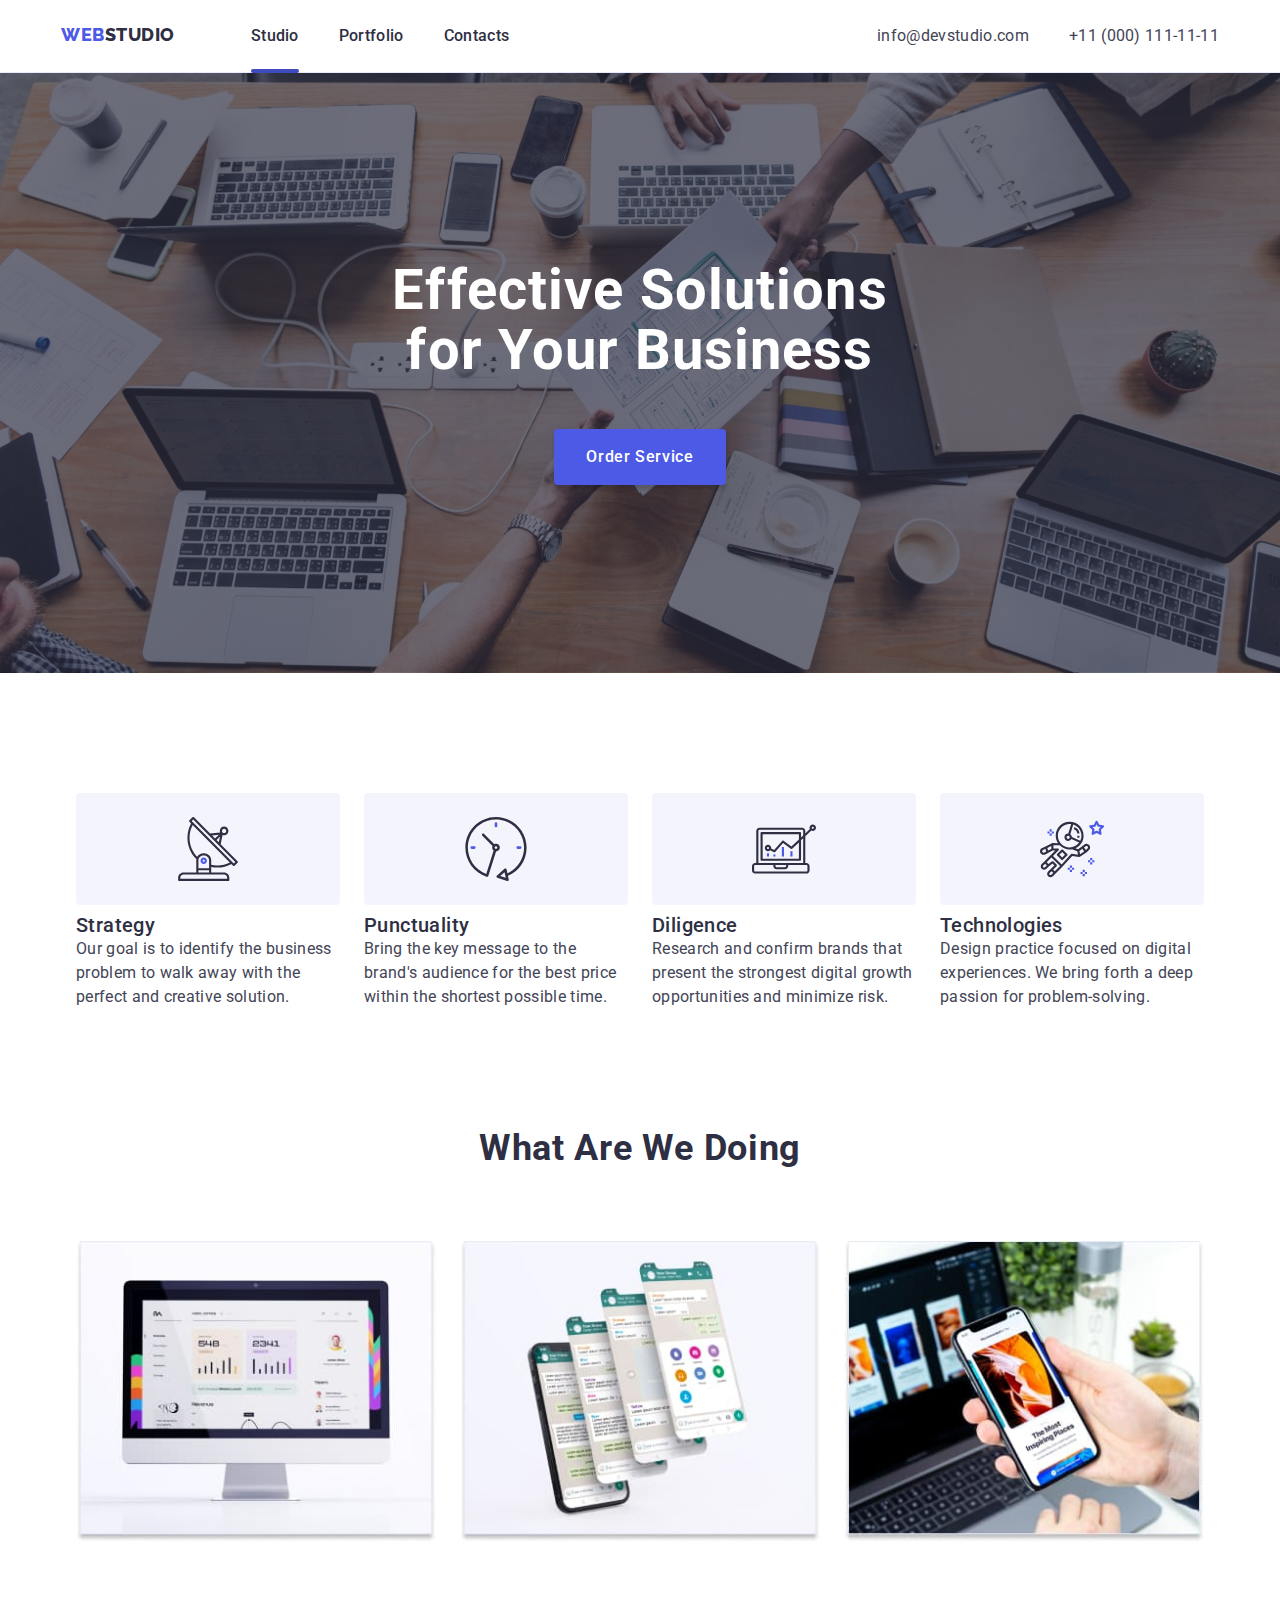
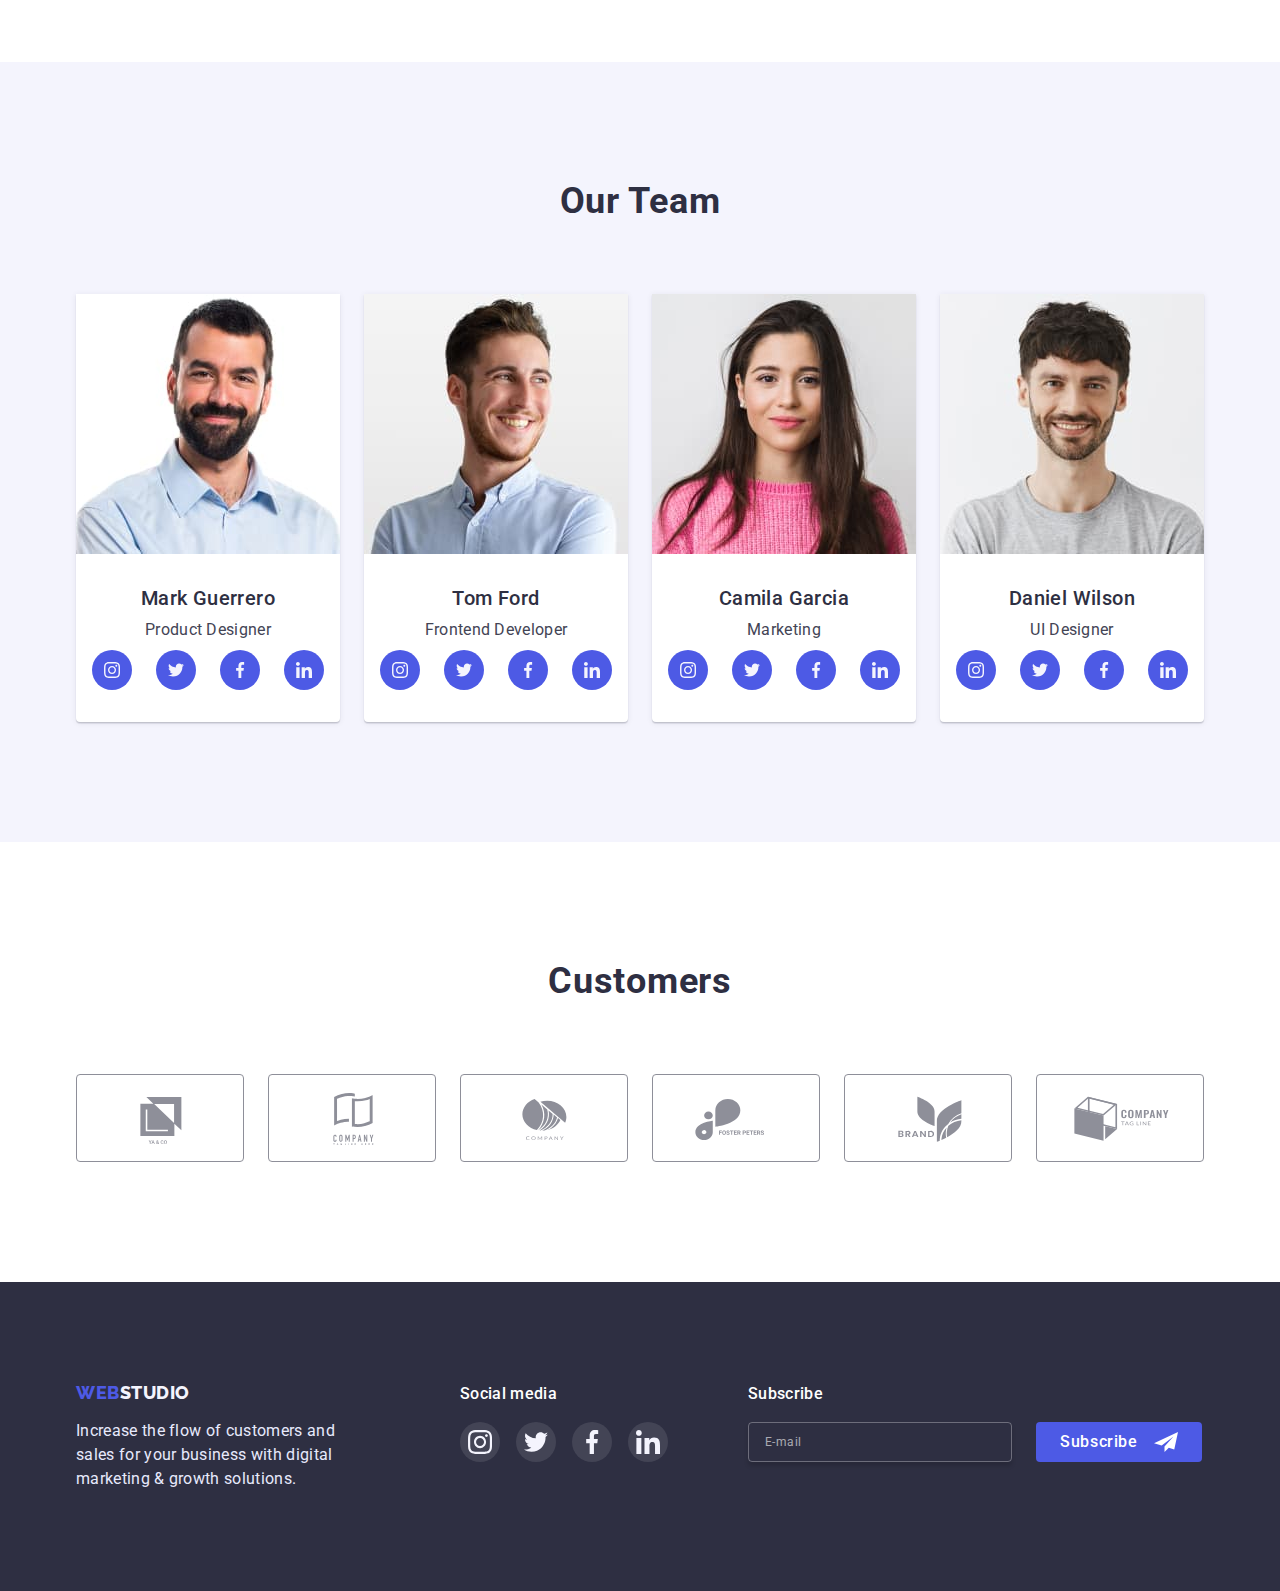
<file: index.html>
<!DOCTYPE html>
<html lang="en">
  <head>
    <meta charset="UTF-8" />
    <meta http-equiv="X-UA-Compatible" content="IE=edge" />
    <meta name="viewport" content="width=device-width, initial-scale=1.0" />
    <link rel="preconnect" href="https://fonts.googleapis.com" />
    <link rel="preconnect" href="https://fonts.gstatic.com" crossorigin />
    <link
      href="https://fonts.googleapis.com/css2?family=Raleway:wght@800&family=Roboto:wght@400;500;700;900&display=swap"
      rel="stylesheet"
    />
    <link
      rel="stylesheet"
      href="https://cdn.jsdelivr.net/npm/modern-normalize@1.1/modern-normalize.min.css"
    />
    <link rel="stylesheet" href="./css/styles.css" />
    <title>Webstudio</title>
  </head>
  <body>
    <header class="header">
      <div class="conteiner header-conteiner">
        <nav class="header-nav">
          <a href="./index.html" class="logo link"
            >Web<span class="part-logo">Studio</span></a
          >
          <ul class="header-list list">
            <li class="header-item">
              <a class="header-link link active-page" href="./index.html"
                >Studio</a
              >
            </li>
            <li class="header-item">
              <a class="header-link link" href="./portfolio.html">Portfolio</a>
            </li>
            <li class="header-item">
              <a class="header-link link" href="">Contacts</a>
            </li>
          </ul>
        </nav>
        <address class="address">
          <ul class="address-list list">
            <li class="address-item">
              <a class="address-link link" href="mailto:info@devstudio.com"
                >info@devstudio.com</a
              >
            </li>
            <li class="address-item">
              <a class="address-link link" href="tel:+110001111111"
                >+11 (000) 111-11-11</a
              >
            </li>
          </ul>
        </address>
      </div>
    </header>
    <main>
      <section class="hero">
        <div class="conteiner hero-contriner">
          <h1 class="hero-title">Effective Solutions for Your Business</h1>
          <button class="hero-btn" type="button" data-modal-open>
            Order Service
          </button>
        </div>
      </section>
      <section class="description">
        <div class="conteiner">
          <h2 class="description-title" hidden>Description</h2>
          <ul class="description-list list">
            <li class="description-item">
              <div class="box-icon-description">
                <svg class="icon-description">
                  <use href="./images/icons.svg#icon-antenna"></use>
                </svg>
              </div>
              <h3 class="description-title title">Strategy</h3>
              <p class="description-text text">
                Our goal is to identify the business problem to walk away with
                the perfect and creative solution.
              </p>
            </li>
            <li class="description-item">
              <div class="box-icon-description">
                <svg class="icon-description">
                  <use href="./images/icons.svg#icon-clock"></use>
                </svg>
              </div>
              <h3 class="description-title title">Punctuality</h3>
              <p class="description-text text">
                Bring the key message to the brand's audience for the best price
                within the shortest possible time.
              </p>
            </li>
            <li class="description-item">
              <div class="box-icon-description">
                <svg class="icon-description">
                  <use href="./images/icons.svg#icon-diagram"></use>
                </svg>
              </div>
              <h3 class="description-title title">Diligence</h3>
              <p class="description-text text">
                Research and confirm brands that present the strongest digital
                growth opportunities and minimize risk.
              </p>
            </li>
            <li class="description-item">
              <div class="box-icon-description">
                <svg class="icon-description">
                  <use href="./images/icons.svg#icon-astronaut"></use>
                </svg>
              </div>
              <h3 class="description-title title">Technologies</h3>
              <p class="description-text text">
                Design practice focused on digital experiences. We bring forth a
                deep passion for problem-solving.
              </p>
            </li>
          </ul>
        </div>
      </section>
      <section class="about">
        <div class="conteiner">
          <h2 class="about-title">What are we doing</h2>
          <ul class="about-list list">
            <li class="about-item">
              <img
                src="./images/monitor.jpg"
                alt="computer monitor with statistics image"
                width="360"
              />
            </li>
            <li class="about-item">
              <img
                src="./images/smartphone.jpg"
                alt="smartphone with chat tabs open"
                width="360"
              />
            </li>
            <li class="about-item">
              <img
                src="./images/smartphone_laptop.jpg"
                alt="smartphone and laptop"
                width="360"
              />
            </li>
          </ul>
        </div>
      </section>
      <section class="team">
        <div class="conteiner">
          <h2 class="team-title">Our Team</h2>
          <ul class="teame-list list">
            <li class="team-item">
              <img
                src="./images/mark_guerrero.jpg"
                alt="Product designer Mark Guerrero"
                width="264"
              />
              <div class="card">
                <h3 class="team-item-title title">Mark Guerrero</h3>
                <p class="team-item-text text">Product Designer</p>
                <ul class="list-icon list">
                  <li class="team-card-icon">
                    <a href="" class="team-icon-link">
                      <svg class="icon-team">
                        <use href="./images/icons.svg#icon-instagram"></use>
                      </svg>
                    </a>
                  </li>
                  <li class="team-card-icon">
                    <a href="" class="team-icon-link">
                      <svg class="icon-team">
                        <use href="./images/icons.svg#icon-twitter"></use>
                      </svg>
                    </a>
                  </li>
                  <li class="team-card-icon">
                    <a href="" class="team-icon-link">
                      <svg class="icon-team">
                        <use href="./images/icons.svg#icon-facebook"></use>
                      </svg>
                    </a>
                  </li>
                  <li class="team-card-icon">
                    <a href="" class="team-icon-link">
                      <svg class="icon-team">
                        <use href="./images/icons.svg#icon-linkedin"></use>
                      </svg>
                    </a>
                  </li>
                </ul>
              </div>
            </li>
            <li class="team-item">
              <img
                src="./images/tom_ford.jpg"
                alt="Frontend developer Tom Ford"
                width="264"
              />
              <div class="card">
                <h3 class="team-item-title title">Tom Ford</h3>
                <p class="team-item-text text">Frontend Developer</p>
                <ul class="list-icon list">
                  <li class="team-card-icon">
                    <a href="" class="team-icon-link">
                      <svg class="icon-team">
                        <use href="./images/icons.svg#icon-instagram"></use>
                      </svg>
                    </a>
                  </li>
                  <li class="team-card-icon">
                    <a href="" class="team-icon-link">
                      <svg class="icon-team">
                        <use href="./images/icons.svg#icon-twitter"></use>
                      </svg>
                    </a>
                  </li>
                  <li class="team-card-icon">
                    <a href="" class="team-icon-link">
                      <svg class="icon-team">
                        <use href="./images/icons.svg#icon-facebook"></use>
                      </svg>
                    </a>
                  </li>
                  <li class="team-card-icon">
                    <a href="" class="team-icon-link">
                      <svg class="icon-team">
                        <use href="./images/icons.svg#icon-linkedin"></use>
                      </svg>
                    </a>
                  </li>
                </ul>
              </div>
            </li>
            <li class="team-item">
              <img
                src="./images/camila_garcia.jpg"
                alt="Marketing Camila Garcia"
                width="264"
              />
              <div class="card">
                <h3 class="team-item-title title">Camila Garcia</h3>
                <p class="team-item-text text">Marketing</p>
                <ul class="list-icon list">
                  <li class="team-card-icon">
                    <a href="" class="team-icon-link">
                      <svg class="icon-team">
                        <use href="./images/icons.svg#icon-instagram"></use>
                      </svg>
                    </a>
                  </li>
                  <li class="team-card-icon">
                    <a href="" class="team-icon-link">
                      <svg class="icon-team">
                        <use href="./images/icons.svg#icon-twitter"></use>
                      </svg>
                    </a>
                  </li>
                  <li class="team-card-icon">
                    <a href="" class="team-icon-link">
                      <svg class="icon-team">
                        <use href="./images/icons.svg#icon-facebook"></use>
                      </svg>
                    </a>
                  </li>
                  <li class="team-card-icon">
                    <a href="" class="team-icon-link">
                      <svg class="icon-team">
                        <use href="./images/icons.svg#icon-linkedin"></use>
                      </svg>
                    </a>
                  </li>
                </ul>
              </div>
            </li>
            <li class="team-item">
              <img
                src="./images/daniel_wilson.jpg"
                alt="UI designer Daniel Wilson"
                width="264"
              />
              <div class="card">
                <h3 class="team-item-title title">Daniel Wilson</h3>
                <p class="team-item-text text">UI Designer</p>
                <ul class="list-icon list">
                  <li class="team-card-icon">
                    <a href="" class="team-icon-link">
                      <svg class="icon-team">
                        <use href="./images/icons.svg#icon-instagram"></use>
                      </svg>
                    </a>
                  </li>
                  <li class="team-card-icon">
                    <a href="" class="team-icon-link">
                      <svg class="icon-team">
                        <use href="./images/icons.svg#icon-twitter"></use>
                      </svg>
                    </a>
                  </li>
                  <li class="team-card-icon">
                    <a href="" class="team-icon-link">
                      <svg class="icon-team">
                        <use href="./images/icons.svg#icon-facebook"></use>
                      </svg>
                    </a>
                  </li>
                  <li class="team-card-icon">
                    <a href="" class="team-icon-link">
                      <svg class="icon-team">
                        <use href="./images/icons.svg#icon-linkedin"></use>
                      </svg>
                    </a>
                  </li>
                </ul>
              </div>
            </li>
          </ul>
        </div>
      </section>
      <section class="customers">
        <div class="customers-conteiner conteiner">
          <h2 class="customers-title">Customers</h2>
          <ul class="customers-list list">
            <li class="customers-item">
              <a href="" class="icon-link-customer link">
                <svg class="icon-customers">
                  <use href="./images/icons.svg#icon-ya-co"></use>
                </svg>
              </a>
            </li>
            <li class="customers-item">
              <a href="" class="icon-link-customer link">
                <svg class="icon-customers">
                  <use href="./images/icons.svg#icon-taglinehere"></use>
                </svg>
              </a>
            </li>
            <li class="customers-item">
              <a href="" class="icon-link-customer link">
                <svg class="icon-customers">
                  <use href="./images/icons.svg#icon-company"></use>
                </svg>
              </a>
            </li>
            <li class="customers-item">
              <a href="" class="icon-link-customer link">
                <svg class="icon-customers">
                  <use href="./images/icons.svg#icon-foster-peters"></use>
                </svg>
              </a>
            </li>
            <li class="customers-item">
              <a href="" class="icon-link-customer link">
                <svg class="icon-customers">
                  <use href="./images/icons.svg#icon-brand"></use>
                </svg>
              </a>
            </li>
            <li class="customers-item">
              <a href="" class="icon-link-customer link">
                <svg class="icon-customers">
                  <use href="./images/icons.svg#icon-tag-line"></use>
                </svg>
              </a>
            </li>
          </ul>
        </div>
      </section>
    </main>
    <footer class="footer">
      <div class="footer-conteiner conteiner">
        <div class="footer-conteiner-text">
          <a href="./index.html" class="logo link"
            >Web<span class="footer-part-logo">Studio</span></a
          >
          <p class="footer-text text">
            Increase the flow of customers and sales for your business with
            digital marketing & growth solutions.
          </p>
        </div>
        <div class="conteiner-footer-social">
          <h4 class="footer-media-title">Social media</h4>
          <ul class="footer-list list">
            <li>
              <a href="" class="footer-icon-link">
                <svg class="icon-footer">
                  <use href="./images/icons.svg#icon-instagram"></use>
                </svg>
              </a>
            </li>
            <li>
              <a href="" class="footer-icon-link">
                <svg class="icon-footer">
                  <use href="./images/icons.svg#icon-twitter"></use>
                </svg>
              </a>
            </li>
            <li>
              <a href="" class="footer-icon-link">
                <svg class="icon-footer">
                  <use href="./images/icons.svg#icon-facebook"></use>
                </svg>
              </a>
            </li>
            <li>
              <a href="" class="footer-icon-link">
                <svg class="icon-footer">
                  <use href="./images/icons.svg#icon-linkedin"></use>
                </svg>
              </a>
            </li>
          </ul>
        </div>
        <div class="subscribe-footer">
          <h4 class="subscribe-title footer-media-title">Subscribe</h4>
          <form class="subscribe-form">
            <label for="user-email-subscribe" class="visually-hidden"
              >E-mail</label
            >
            <input
              type="email"
              id="user-email-subscribe"
              name="user-email-for-subscribe"
              class="input-modal-footer"
              placeholder="E-mail"
            />
            <button type="submit" class="modal-button-footer btn">
              Subscribe
              <svg class="icon-subscribe-footer">
                <use href="./images/icons.svg#icon-fly"></use>
              </svg>
            </button>
          </form>
        </div>
      </div>
    </footer>

    <div class="backdrop is-hidden" data-modal>
      <div class="modal">
        <button type="button" class="button-backdrop" data-modal-close>
          <svg class="icon-backdrop">
            <use href="./images/icons.svg#icon-cross"></use>
          </svg>
        </button>
        <p class="modal-title">Leave your contacts and we will call you back</p>
        <form class="form-modal">
          <div class="label-wrap">
            <label for="user-name" class="label-text-modal">Name</label>
            <div class="icon-wrap">
              <input
                type="text"
                id="user-name"
                name="user-name"
                class="input-modal"
              />
              <svg class="icon-modal">
                <use href="./images/icons.svg#icon-people"></use>
              </svg>
            </div>
          </div>
          <div class="label-wrap">
            <label for="user-phone" class="label-text-modal">Phone</label>
            <div class="icon-wrap">
              <input
                type="tel"
                id="user-phone"
                name="user-phone"
                class="input-modal"
              />
              <svg class="icon-modal">
                <use href="./images/icons.svg#icon-phone"></use>
              </svg>
            </div>
          </div>
          <div class="label-wrap">
            <label for="user-email" class="label-text-modal">Email</label>
            <div class="icon-wrap">
              <input
                type="email"
                id="user-email"
                name="user-email"
                class="input-modal"
              />
              <svg class="icon-modal">
                <use href="./images/icons.svg#icon-email"></use>
              </svg>
            </div>
          </div>
          <div class="label-wrap">
            <label for="user-comment" class="label-text-modal">Comment</label>
            <textarea
              name="user-comment"
              id="user-comment"
              class="textarea-modal"
              placeholder="Text input"
            ></textarea>
          </div>
          <div class="label-wrap">
            <input
              type="checkbox"
              id="police"
              name="privacy-policy"
              class="checkbox-modal visually-hidden"
            />
            <label for="police" class="label-text-modal check-text">
              <span class="span-icon-modal">
                <svg class="icon-check-modal">
                  <use href="./images/icons.svg#icon-check-mark"></use>
                </svg>
              </span>
              <span class="label-part-modal"
                >I accept the terms and conditions of the</span
              >
              <a href="" class="link-check-modal"> Privacy Policy</a>
            </label>
          </div>

          <button type="submit" class="modal-button btn">Send</button>
        </form>
      </div>
    </div>

    <script src="./js/modal.js"></script>
  </body>
</html>
</file>
<file: css/styles.css>
:root {

    /**---------logo----------------**/
    --logo-color : #4D5AE5;
    --logo-first-color:#2E2F42;
    --last-logo-color : #F4F4FD;

    /**---------link----------------**/
    --address-link-color : #434455;
    --active-link-color :#404BBF;

    /**---------background----------------**/
    --background-color : #2E2F42;
    --second-background-color:#F4F4FD;

    /**---------title-text----------------**/
    --first-title-color : #ffffff;
    --main-color: #434455;
    --second-main-color:#2E2F42;
    --footer-text-color: #E7E9FC;

    /**---------button----------------**/
    --active-btn-color : #404BBF;
    --hero-btn-color : #4D5AE5;
    --text-btn-color :#FFFFFF ;
    --first-port-btn-color: #F4F4FD;
    --text-port-btn-color: #4D5AE5;
}

body {
    font-family: 'Roboto', sans-serif;
    color: var(--main-color);
}

p,
h1,
h2,
h3,
h4,
h5,
h6 {
    margin: 0;
}

ul {
    padding-left: 0;
    margin: 0;
}

img {
    display: block;
}


.conteiner {
width: 1158px;
margin: 0 auto;
padding-left: 15px;
padding-right: 15px;
}

section {
    padding-bottom: 120px;
    padding-top: 120px;
}

.logo {
font-family: 'Raleway', sans-serif;
    font-weight: 800;
    font-size: 18px;
    line-height: 1.17;
    letter-spacing: 0.03em;
    color: var(--logo-color);
    text-transform: uppercase;
}

.link {
    text-decoration: none;
}

.list {
    list-style: none;
}

.title {
font-weight: 500;
    font-size: 20px;
    line-height: 1.2;
    letter-spacing: 0.02em;
    color: var(--second-main-color);
}

.visually-hidden {
    position: absolute;
    width: 1px;
    height: 1px;
    margin: -1px;
    border: 0;
    padding: 0;

    white-space: nowrap;
    clip-path: inset(100%);
    clip: rect(0 0 0 0);
    overflow: hidden;
}

.text {
    font-size: 16px;
        line-height: 1.5;
        letter-spacing: 0.02em;
        color: var(--main-color);
}

.link:is(:hover, :focus) {
    color: var(--active-link-color);
}

.hero-btn:is(:hover, :focus) {
    background-color:var(--active-btn-color) ;
}


.btn:is(:hover, :focus) {
    color : var(--text-btn-color);
    background-color: var(--active-btn-color);    
    box-shadow: 0px 3px 1px rgba(0, 0, 0, 0.1), 0px 2px 1px rgba(0, 0, 0, 0.08), 0px 2px 2px rgba(0, 0, 0, 0.12);
    border-color:var(--active-btn-color) ;
}

.sort-item:is(:hover, :focus) {
    box-shadow: 0px 1px 6px rgba(46, 47, 66, 0.08), 0px 1px 1px rgba(46, 47, 66, 0.16), 0px 2px 1px rgba(46, 47, 66, 0.08);

}

.active-page::after {
content:'';
width: 100%;
height: 4px;
display: block;
margin: 0;
padding: 0;
background-color: var(--active-link-color);
border-radius: 2px;
position: absolute;
top:45px;
}



/**------------------HEADER------------------**/

.header-item{
    position: relative;
}

.header {
border-bottom: 1px solid #E7E9FC;
}

.header-conteiner {
    display: flex;
    align-items: center;
    padding: 24px 0;
}

.logo{
transition: color 250ms cubic-bezier(0.4, 0, 0.2, 1);
}

.part-logo {
    color: var(--logo-first-color);
}

.header-nav {
display: flex;
}

.header-list {
    display: flex;
    margin-left: 76px;
    gap: 40px;
}

.header-link {
        font-weight: 500;
        font-size: 16px;
        line-height: 1.5;
        letter-spacing: 0.02em;
        color: var(--second-main-color) ;
        transition: color 250ms cubic-bezier(0.4, 0, 0.2, 1);
}

.address-link {
        font-weight: 400;
        font-size: 16px;
        line-height: 1.5;
        letter-spacing: 0.02em;
        color: var(--address-link-color);
        transition: color 250ms cubic-bezier(0.4, 0, 0.2, 1);
}

.address {
    font-style: normal;
    margin-left: auto;
}

.address-list {
display: flex;
gap: 40px;
}


/**------------------HERO------------------**/

.hero {
    background: var(--background-color);
    padding: 188px 0;
    max-width: 1440px;
    margin-left: auto;
    margin-right: auto;
    background-image: linear-gradient( to bottom ,rgba(46, 47, 66, 0.7),rgba(46, 47, 66, 0.7)), url(../images/people-office.jpg);
    background-position: center;
    background-size: cover;
}


.hero-contriner {
    display: flex;
    flex-direction: column;
    align-items: center;
}

.hero-title {
    font-size: 56px;
    line-height: 1.07;
    text-align: center;
    letter-spacing: 0.02em;
    color: var(--first-title-color);
    max-width: 496px;
margin-bottom: 48px;
}

.hero-btn {
    font-family: inherit;
    font-weight: 500;
    font-size: 16px;
    line-height: 1.5;
    letter-spacing: 0.04em; 
    align-items: center;
    color: var(--text-btn-color);
    background: var(--hero-btn-color);
    cursor: pointer;
    padding: 16px 32px;
    border-radius: 4px;
    border: 0px;
    box-shadow: 0px 4px 4px rgba(0, 0, 0, 0.15);
    transition: background-color 250ms cubic-bezier(0.4, 0, 0.2, 1);
}

/**------------------DESCRIPTION------------------**/

.description {
    padding-bottom: 0;
}

.description-list {
    display: flex;
    gap: 24px;
}

.description-item {
max-width: 264px;
}

.box-icon-description {
    width: 264px;
    height: 112px;
    background: #F4F4FD;
    border-radius: 4px;
    display: flex;
    justify-content: center;
    align-items: center;
    margin-bottom: 8px;
}

.icon-description {
    width: 64px;
    height: 64px;

}

/**------------------ABOUT------------------**/

.about-title {
    font-size: 36px;
        line-height: 1.11;
        letter-spacing: 0.02em;
        text-transform: capitalize;
        text-align: center;
        color: var(--second-main-color);
        margin-bottom: 72px;
}

.about-list {
    display: flex;
    gap: 24px;
}

/**------------------TEAM------------------**/

.team {
    background: var(--second-background-color);
}

.team-title {
    font-size: 36px;
        line-height: 1.11;
        letter-spacing: 0.02em;
        text-transform: capitalize;
        text-align: center;
        color: var(--second-main-color);
        margin-bottom: 72px;
}

.team-item-title {
text-align: center;
margin-bottom: 8px;
}

.team-item-text {
text-align: center;
margin-bottom: 8px;
}

.card {
    padding: 32px 16px;
}

.teame-list {
display: flex;
gap: 24px;
}

.team-item {
background: #FFFFFF;
    box-shadow: 0px 1px 6px rgba(46, 47, 66, 0.08),
        0px 1px 1px rgba(46, 47, 66, 0.16),
        0px 2px 1px rgba(46, 47, 66, 0.08);
    border-radius: 0px 0px 4px 4px;
}

.list-icon {
    display: flex;
    gap: 24px;
}

.icon-team {
    width: 16px;
    height: 16px;
}

.team-icon-link{
    width: 40px;
    height: 40px;
    background: #4D5AE5;
    border-radius: 50%;
    display: flex;
    align-items: center;
    justify-content: center;
    transition: background-color 250ms cubic-bezier(0.4, 0, 0.2, 1);
}

.team-icon-link:is(:hover, :focus)
{
    background: var(--active-link-color);
}

/**------------------CUSTOMER------------------**/

.customers-list {
    display: flex;
    gap: 24px;
}


.icon-customers{
width: 104px;
height: 56px;
fill: currentColor;
transition: color 250ms cubic-bezier(0.4, 0, 0.2, 1);
}


.icon-link-customer{
border: 1px solid #8E8F99;
border-radius: 4px;
width: 168px;
height: 88px;
display: flex;
align-items: center;
justify-content: center;
color: #8E8F99;
transition: border-color 250ms cubic-bezier(0.4, 0, 0.2, 1);
}

.icon-link-customer:is(:hover, :focus){
border-color: #404BBF;
}

.customers-title {
font-size: 36px;
line-height: 1.11;
text-align: center;
letter-spacing: 0.02em;
text-transform: capitalize;
color: var(--second-main-color);
margin-bottom: 72px;
}

/**------------------FOOTER------------------**/

.footer {
background: var(--background-color);
padding: 100px 0;
}

.footer-conteiner {
display: flex;
}

.footer-conteiner-text{
margin-right: 120px;
}

.footer-media-title{
font-weight: 500;
    font-size: 16px;
    line-height: 1.5;
    letter-spacing: 0.02em;
    color: #FFFFFF;
    margin-bottom: 16px;
}

.footer-text {
        color: var(--footer-text-color);
        max-width: 264px;
        margin-top: 16px;
}

.footer-part-logo {
color: var(--last-logo-color) ;
}

.footer-list{
    display: flex;
    gap: 16px;
}

.footer-icon-link{
width: 40px;
    height: 40px;
    background:rgba(255, 255, 255, 0.1);
    border-radius: 50%;
    display: flex;
    align-items: center;
    justify-content: center;
    transition: background-color 250ms cubic-bezier(0.4, 0, 0.2, 1);
}

.icon-footer{
    width: 24px;
    height: 24px;
}

.footer-icon-link:is(:hover, :focus) {
background: #31D0AA;
}

.input-modal-footer {
    width: 264px;
    height: 40px;
    padding-left: 16px;
    padding-right: 16px;
    border: 1px solid rgba(255, 255, 255, 0.3);
    box-shadow:0px 4px 4px rgba(0, 0, 0, 0.15);
    border-radius: 4px;
    background-color: transparent;
    outline: transparent;
    font-size: 12px;
    letter-spacing: 0.04em;
    color: #FFFFFF;
    transition: border-color 250ms cubic-bezier(0.4, 0, 0.2, 1);
}

.input-modal-footer::placeholder{
font-size: 12px;
letter-spacing: 0.04em;
color: rgba(255, 255, 255, 0.6);
}

.input-modal-footer:focus {
    border-color: #4D5AE5;
}

.subscribe-footer{
    margin-left: 80px;
}

.icon-subscribe-footer{
width: 24px;
height: 24px;

}

.subscribe-form{
    display: flex;
    gap: 24px;
}

.modal-button-footer{
min-width: 165px;
display: flex;
gap: 16px;
font-family: inherit;
font-weight: 500;
font-size: 16px;
line-height: 1.5;
text-align: center;
letter-spacing: 0.04em;
background: #4D5AE5;
color: #FFFFFF;
cursor: pointer;
height: 40px;
padding: 8px 24px;
border-radius: 4px;
border: 0;
transition: color 250ms cubic-bezier(0.4, 0, 0.2, 1), background-color 250ms cubic-bezier(0.4, 0, 0.2, 1), box-shadow 250ms cubic-bezier(0.4, 0, 0.2, 1), border-color 250ms cubic-bezier(0.4, 0, 0.2, 1);
}

/**------------------PORTFOLIO------------------**/

.sort {
    padding-top: 96px;
}
.sort-link {
    color: var(--second-main-color);
}

.sort-btn {
    font-family: inherit;
        font-weight: 500;
        font-size: 16px;
        line-height: 1.5;
        text-align: center;
        letter-spacing: 0.04em;
        color: var(--text-port-btn-color);
        background: var(--first-port-btn-color);
        cursor: pointer;
        
        padding: 12px 24px;
        border-radius: 4px;
        border: 1px solid #E7E9FC;

        transition: color 250ms cubic-bezier(0.4, 0, 0.2, 1), background-color 250ms cubic-bezier(0.4, 0, 0.2, 1), box-shadow 250ms cubic-bezier(0.4, 0, 0.2, 1), border-color 250ms cubic-bezier(0.4, 0, 0.2, 1);

}

.sort-btn-list {
    display: flex;
    justify-content: center;
    gap: 24px;
}

.sort-list {
    display: flex;
    flex-wrap: wrap;
    row-gap: 48px;
    column-gap: 24px;
}

.portfolio-card {
background: #FFFFFF;
border-bottom: 1px solid ;
border-left:1px solid  ;
border-right: 1px solid ;
border-color: #E7E9FC;
padding: 32px 54px 32px 16px;
}

.sort-link-title {
margin-bottom: 8px;
}

.btn-conteiner {
margin-bottom: 72px;
}

.sort-wrap {
position: relative;
overflow:hidden;
}

.sort-cover-text{
position: absolute;
top: 0;
color: #F4F4FD;
padding: 40px 32px;
background-color: #4D5AE5;
height: 100%;
transform: translateY(100%);
transition: transform 250ms cubic-bezier(0.4, 0, 0.2, 1);
}

.sort-item:hover .sort-cover-text{
transform: translateY(0);
}

.sort-link:focus .sort-cover-text{
transform: translateY(0);

}

.sort-item{
    transition: box-shadow 250ms cubic-bezier(0.4, 0, 0.2, 1);
}

/**------------------Modal------------------**/

.backdrop {
position: fixed;
top: 0;
width: 100%;
height: 100%;
background-color: rgba(46, 47, 66, 0.4);
transition: opacity 250ms cubic-bezier(0.4, 0, 0.2, 1), visibility 250ms cubic-bezier(0.4, 0, 0.2, 1);
}

.modal {
position: absolute;
width: 408px;
min-height: 584px;
padding: 24px;
background: #FCFCFC;
box-shadow: 0px 1px 1px rgba(0, 0, 0, 0.14), 0px 1px 3px rgba(0, 0, 0, 0.12), 0px 2px 1px rgba(0, 0, 0, 0.2);
border-radius: 4px;
top: 50%;
left:50%;
transform: translate(-50%, -50%) scaleX(1);
transition: transform 250ms cubic-bezier(0.4, 0, 0.2, 1);
}

.button-backdrop {
    width: 24px;
    height: 24px;
    display: block;
    margin-left: auto;
    margin-bottom: 24px;
    border-radius: 50%;
    background-color: #E7E9FC;
    border: 1px solid rgba(0, 0, 0, 0.1);
    box-shadow: 0px 4px 4px rgba(0, 0, 0, 0.25);
}

.backdrop.is-hidden .modal {
    transform: translate(-50%, -50%) scaleX(4);
}

.icon-backdrop {
    width: 8px;
    height: 8px;
}

.is-hidden{
    opacity: 0;
    visibility: hidden;
    pointer-events: none;
}

/*---------------------------MODAL--------------------------------*/
.modal-title{
font-weight: 500;
font-size: 16px;
line-height: 1.5;
text-align: center;
letter-spacing: 0.02em;
color: #2E2F42;
margin-bottom: 16px;
}

.label-text-modal{
display: inline-block;
font-size: 12px;
color: #8E8F99;
letter-spacing: 0.01em;
}

.input-modal{
width: 100%;
height: 40px;
padding-left: 38px;
padding-right: 16px;
border: 1px solid rgba(33, 33, 33, 0.2);
border-radius: 4px;
outline: transparent;
font-size: 12px;
letter-spacing: 0.04em;
transition: border-color 250ms cubic-bezier(0.4, 0, 0.2, 1);
}

.input-modal:focus{
border-color: #4D5AE5;
}

.icon-wrap{
position: relative;
margin-top: 4px;
}

.label-wrap{
margin-bottom: 8px;
}

.input-modal:focus + .icon-modal{
    fill: #4D5AE5;
}

.icon-modal{
width: 18px;
height: 24px;
position: absolute;
left: 16px;
top: 50%;
transform: translateY(-50%);
transition: fill 250ms cubic-bezier(0.4, 0, 0.2, 1);
}

.modal-button{
font-family: inherit;
font-weight: 500;
font-size: 16px;
line-height: 1.5;
letter-spacing: 0.04em;
color: var(--text-btn-color);
background: var(--hero-btn-color);
cursor: pointer;
min-width: 169px;
padding: 16px 32px;
border-radius: 4px;
border: 0px;
box-shadow: 0px 4px 4px rgba(0, 0, 0, 0.15);
transition: background-color 250ms cubic-bezier(0.4, 0, 0.2, 1);
display: block;
margin: 24px auto 0 auto;
}

.textarea-modal{
width: 100%;
height: 120px;
border: 1px solid rgba(33, 33, 33, 0.2);
border-radius: 4px;
resize: none;
padding: 8px 16px;
font-size: 12px;
font-family: inherit;
margin-top: 4px;
outline: none;
transition: border-color 250ms cubic-bezier(0.4, 0, 0.2, 1);
}

.textarea-modal:focus {
    border-color: #4D5AE5;
}

.textarea-modal::placeholder{
color: rgba(117, 117, 117, 0.5);
}

.check-text{
    display: flex;
    align-items: center;
    position: relative;
    color: #757575;
    letter-spacing: 0.04em;
}

.check-text .span-icon-modal{
width: 16px;
height: 16px;
border: 1.25px solid #2E2F42;
border-radius: 2px;
display: flex;
align-items: center;
justify-content: center;
fill: transparent;
transition: border-color 250ms cubic-bezier(0.4, 0, 0.2, 1), border 250ms cubic-bezier, fill 250ms cubic-bezier(0.4, 0, 0.2, 1);
}

.checkbox-modal:checked + .check-text .span-icon-modal{
background-color: #404BBF;
border: 1.25px solid #404BBF;
fill: #f4f4fd;
}

.checkbox-modal:focus + .check-text .span-icon-modal{
border-color: #404BBF; 
}
.icon-check-modal{
width: 10px;
height: 8px;
}
.label-part-modal{
margin-left: 8px;
margin-right: 5px;
}

.link-check-modal{
color: #4D5AE5;
}
</file>
